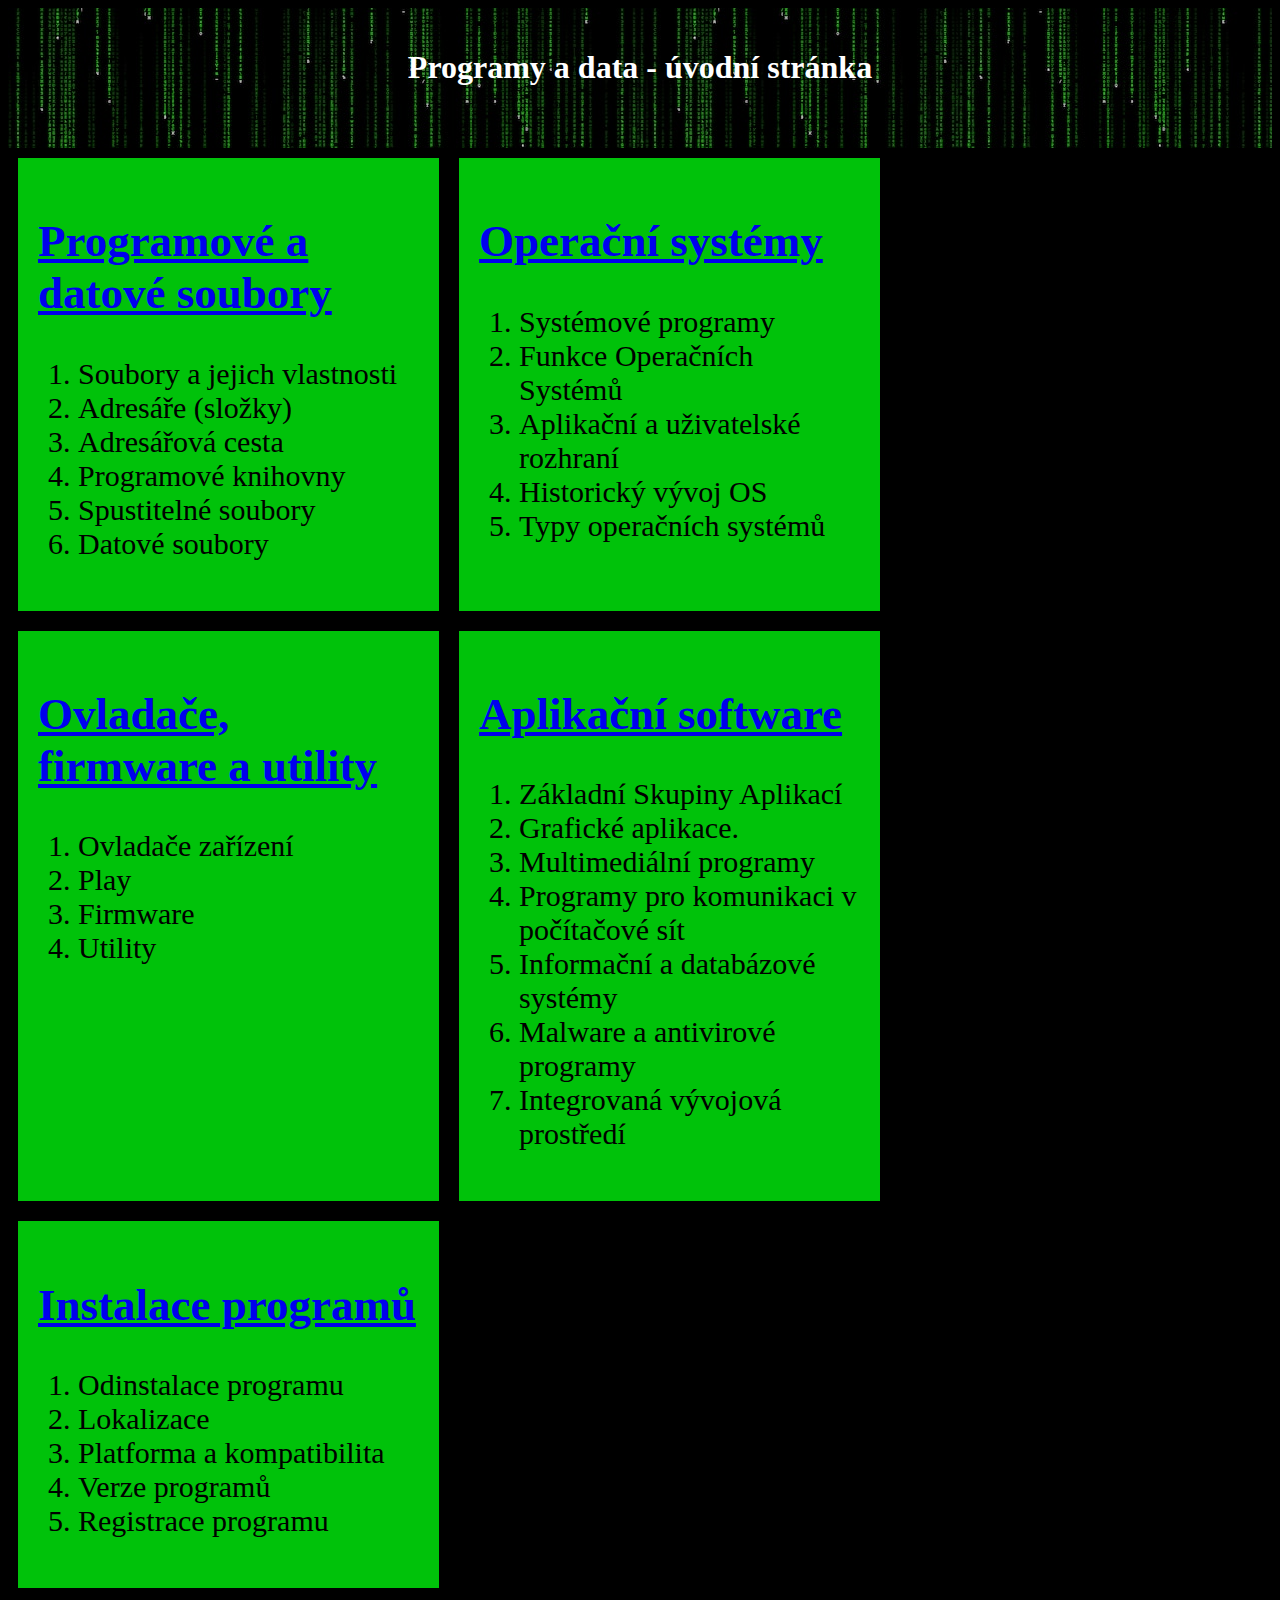
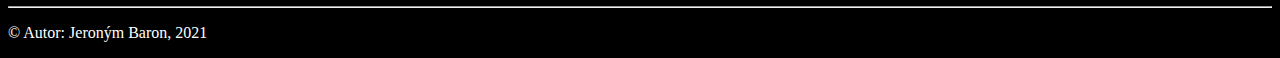
<file: index.html>
<!DOCTYPE html>
<html lang="en">
  <head>
    <meta charset="UTF-8" />
    <meta http-equiv="X-UA-Compatible" content="IE=edge" />
    <meta name="viewport" content="width=device-width, initial-scale=1.0" />
    <title>Programy a data - úvodní stránka</title>
    <link rel="stylesheet" href="css/uvod.css" />
  </head>
  <body>
    <header>
      <h1>Programy a data - úvodní stránka</h1>
    </header>
    <main>
      <div class="flex-container">
        <div>
          <div>
            <h2><a href="a/index.html">Programové a datové soubory</a></h2>
            <ol>
              <li>Soubory a jejich vlastnosti</li>
              <li>Adresáře (složky)</li>
              <li>Adresářová cesta</li>
              <li>Programové knihovny</li>
              <li>Spustitelné soubory</li>
              <li>Datové soubory</li>
            </ol>
          </div>
        </div>
        <div>
          <div>
            <h2><a href="b/index.html">Operační systémy</a></h2>
            <ol>
              <li>Systémové programy</li>
              <li>Funkce Operačních Systémů</li>
              <li>Aplikační a uživatelské rozhraní</li>
              <li>Historický vývoj OS</li>
              <li>Typy operačních systémů</li>
            </ol>
          </div>
        </div>
        <div>
          <div>
            <h2><a href="c/index.html">Ovladače, firmware a utility</a></h2>
            <ol>
              <li>Ovladače zařízení</li>
              <li>Play</li>
              <li>Firmware</li>
              <li>Utility</li>
            </ol>
          </div>
        </div>
        <div>
          <div>
            <h2><a href="d/index.html">Aplikační software</a></h2>
            <ol>
              <li>Základní Skupiny Aplikací</li>
              <li>Grafické aplikace.</li>
              <li>Multimediální programy</li>
              <li>Programy pro komunikaci v počítačové sít</li>
              <li>Informační a databázové systémy</li>
              <li>Malware a antivirové programy</li>
              <li>Integrovaná vývojová prostředí</li>
            </ol>
          </div>
        </div>
        <div>
          <div>
            <h2><a href="e/index.html">Instalace programů</a></h2>
            <ol>
              <li>Odinstalace programu</li>
              <li>Lokalizace</li>
              <li>Platforma a kompatibilita</li>
              <li>Verze programů</li>
              <li>Registrace programu</li>
            </ol>
          </div>
        </div>
      </div>
    </main>
    <footer>
      <hr />
      <p>&copy; Autor: Jeroným Baron, 2021</p>
    </footer>
  </body>
</html>
</file>
<file: css/uvod.css>
header {
    height: 100px;
    background-color: rgb(0, 0, 0);
    background-image: url(img/matrix.jfif);
    text-align: center;
    padding: 20px;
}

h1 {
    color: rgb(255, 255, 255);
}

body {
    background-color: black;
}

main {
    color: rgb(0, 0, 0);
}

footer {
    color: white;
}

.flex-container {
    display: flex;
    flex-flow: row wrap;
    background-color: rgb(0, 0, 0);
}

.flex-container>div {
    background-color: rgba(0, 255, 13, 0.76);
    width: 30.15%;
    margin: 10px;
    padding: 20px;
    font-size: 30px;
}
</file>
